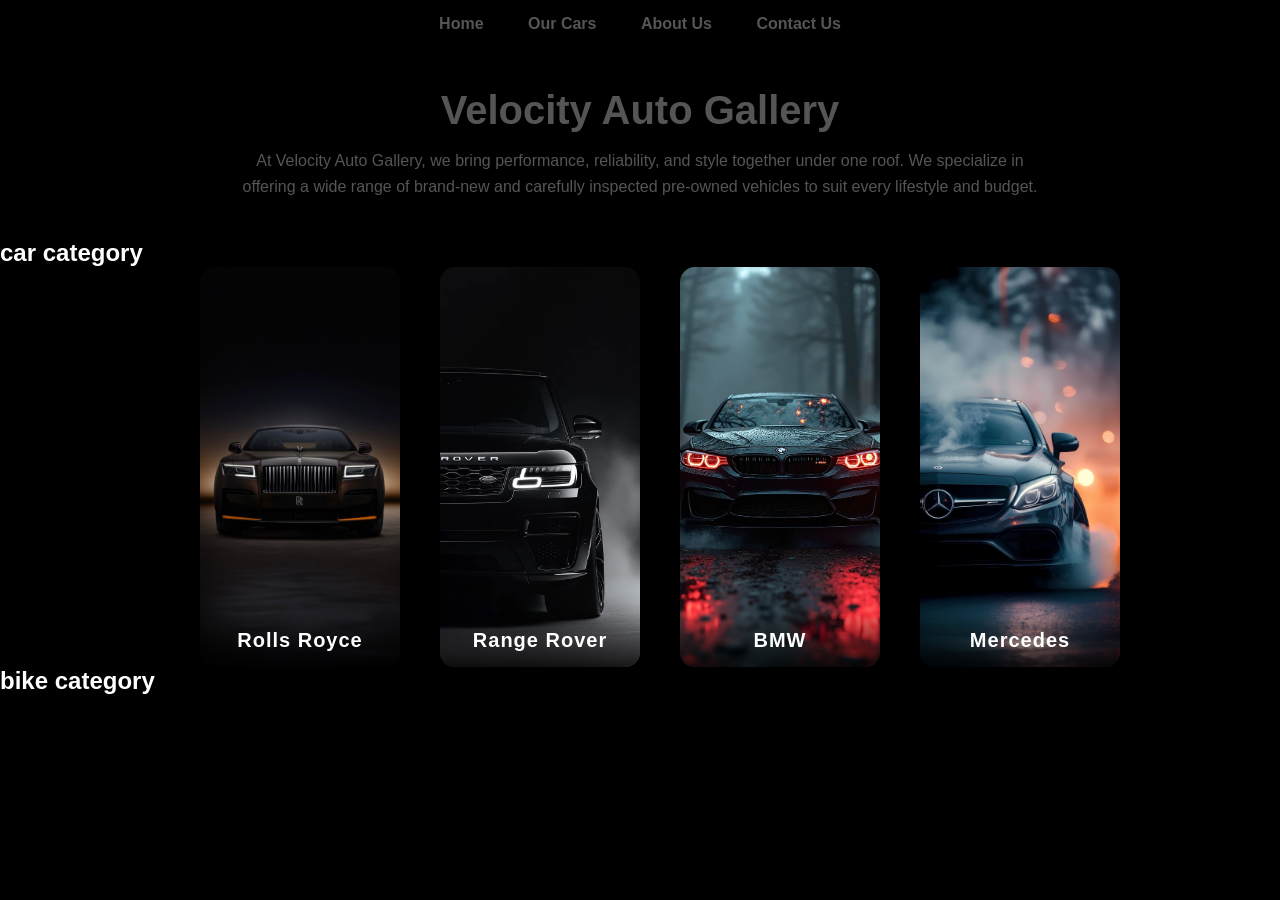
<file: index.html>
<!DOCTYPE html>
<html lang="en">
<head>
    <meta charset="UTF-8">
    <meta name="viewport" content="width=device-width, initial-scale=1.0">
    <title>Velocity Auto Gallery</title>
    <link rel="stylesheet" href="style.css">
    
</head>
<body>

    <nav>
        <a href="#">Home</a>
        <a href="#">Our Cars</a>
        <a href="#">About Us</a>
        <a href="#">Contact Us</a>
    </nav>

    <header>
        <h1>Velocity Auto Gallery</h1>
        <p>
            At Velocity Auto Gallery, we bring performance, reliability, and style together under one roof.
            We specialize in offering a wide range of brand-new and carefully inspected pre-owned vehicles
            to suit every lifestyle and budget.
        </p>
    </header>
     <h2 style="color: white;">car category</h2>
    <section class="car-section">
      <!-- <h2 style="color: white;">car category</h2> -->
      <br>
       <br>
      <br>
      <br>
      <br>
      <br>
      <br>

        <a href="rolls roys.html" class="car-card">
            <img src="static/img/rolls roys 1.jpg" alt="Rolls Royce">
            <div class="car-name">Rolls Royce</div>
        </a>

        <a href="rang rover.html" class="car-card">
            <img src="static/img/rang rover 1.jpg" alt="Range Rover">
            <div class="car-name">Range Rover</div>
        </a>

        <a href="BMW.html" class="car-card">
            <img src="static/img/BMW 1.jpg" alt="BMW">
            <div class="car-name">BMW</div>
        </a>

        <a href="meredes.html" class="car-card">
            <img src="static/img/mercedes 1.jpg" alt="Mercedes">
            <div class="car-name">Mercedes </div>
        </a>
    </section>

 <h2 style="color: white; ;"> bike category</h2>
    <section class="Bikesection">
        




    </section>




    <footer>
     <p>copy right</p>

    </footer>
    

</body>
</html>
</file>
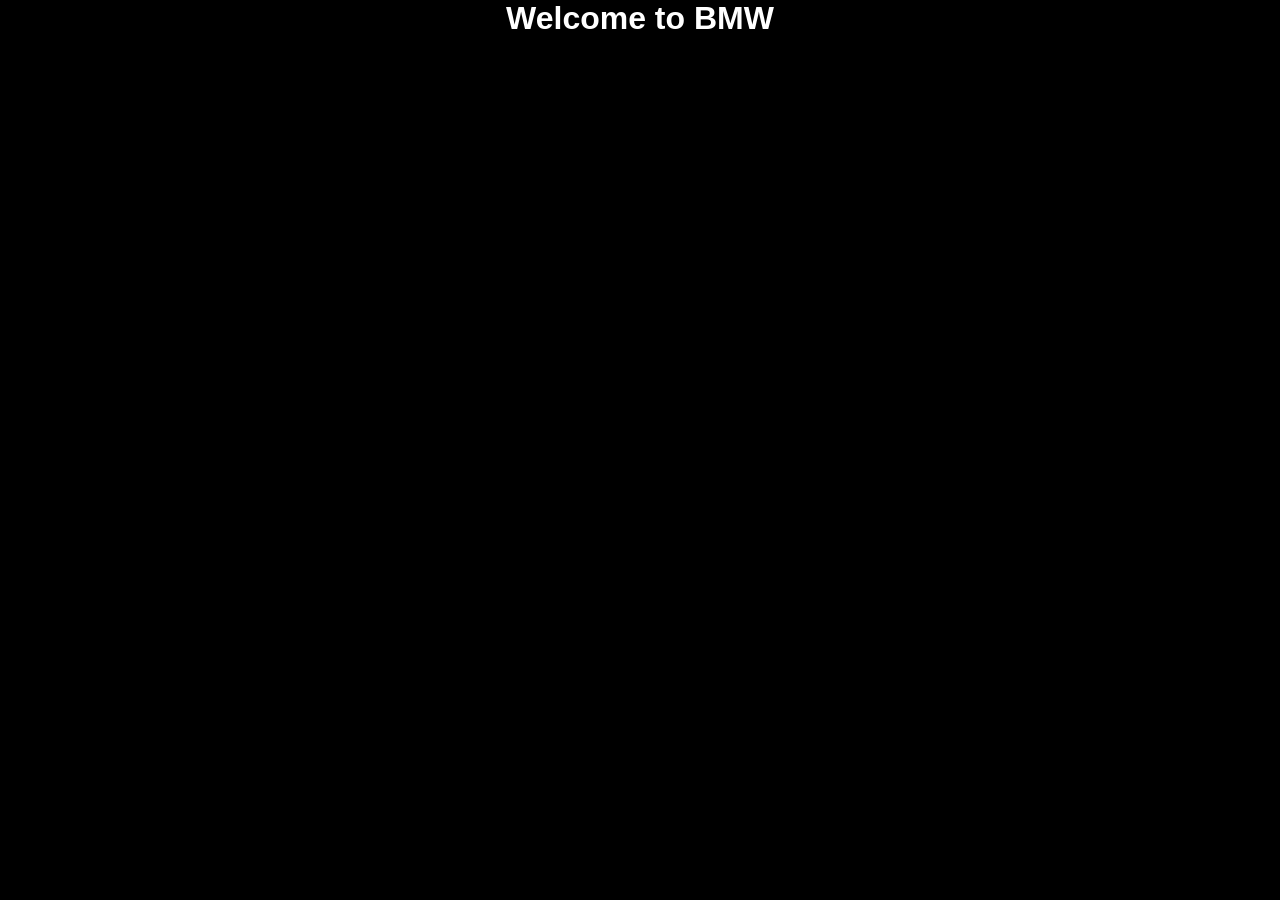
<file: BMW.html>
<!DOCTYPE html>
<html lang="en">
<head>
    <meta charset="UTF-8">
    <meta name="viewport" content="width=device-width, initial-scale=1.0">
    <title>Document</title>
    <link rel="stylesheet" href="style.css">
</head>
<body>
    <h1 style="color: white;text-align: center;">Welcome to BMW </h1>
</body>
</html>
</file>
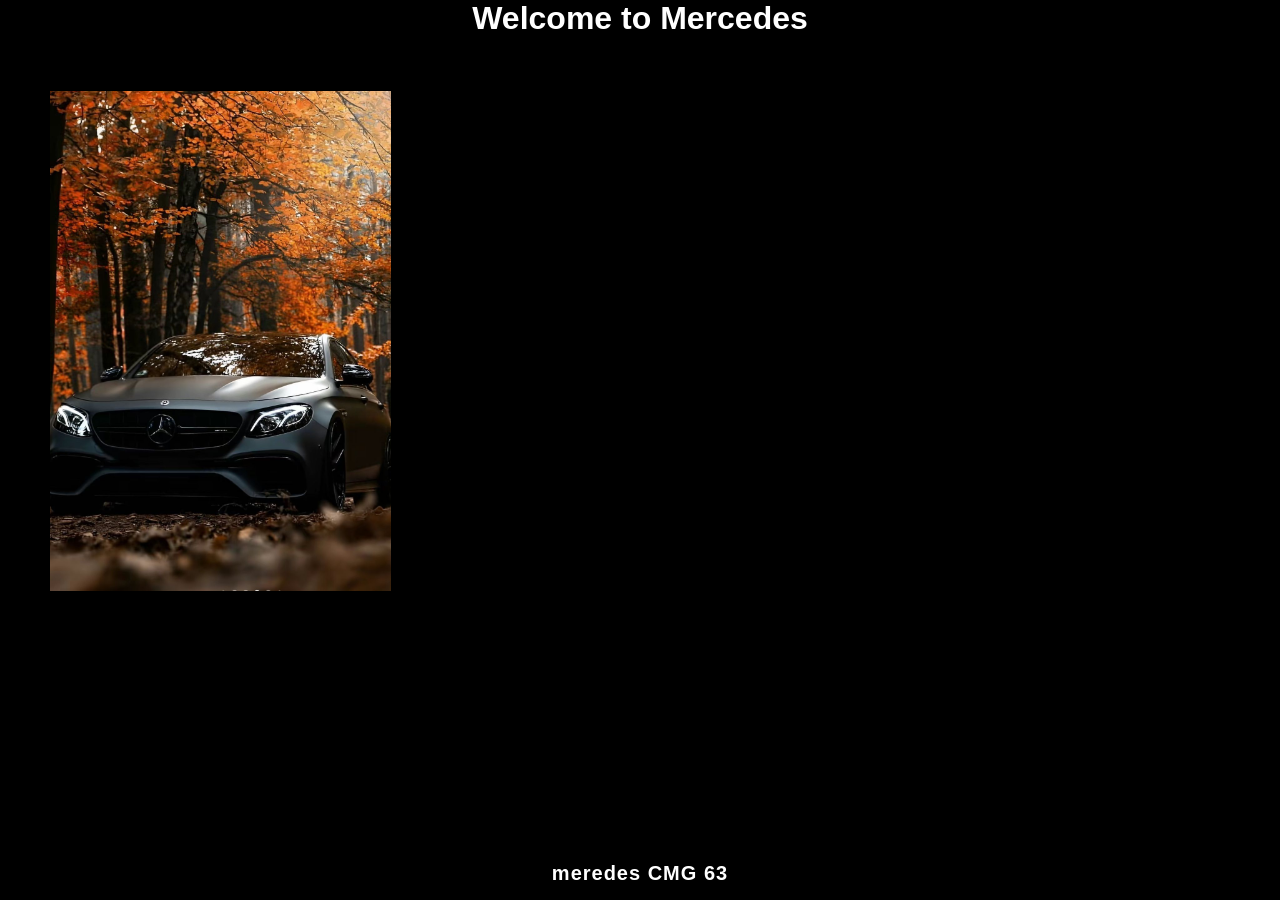
<file: meredes.html>
<html lang="en">
<head>
    <meta charset="UTF-8">
    <meta name="viewport" content="width=device-width, initial-scale=1.0">
    <title>Document</title>
    <link rel="stylesheet" href="style.css">
</head>
<body>
    <h1 style="color: white;text-align: center;">Welcome to Mercedes  </h1>
    <br>
    <br>
    <br>
    <div class="images">
     <a href="meredes.html"> </a>
     <img src="static/img/mercedes 2.jpg" alt="mercedes CLS63">
     <div class="car-name">meredes CMG 63</div>




    </div>
</body>
</html>
</file>
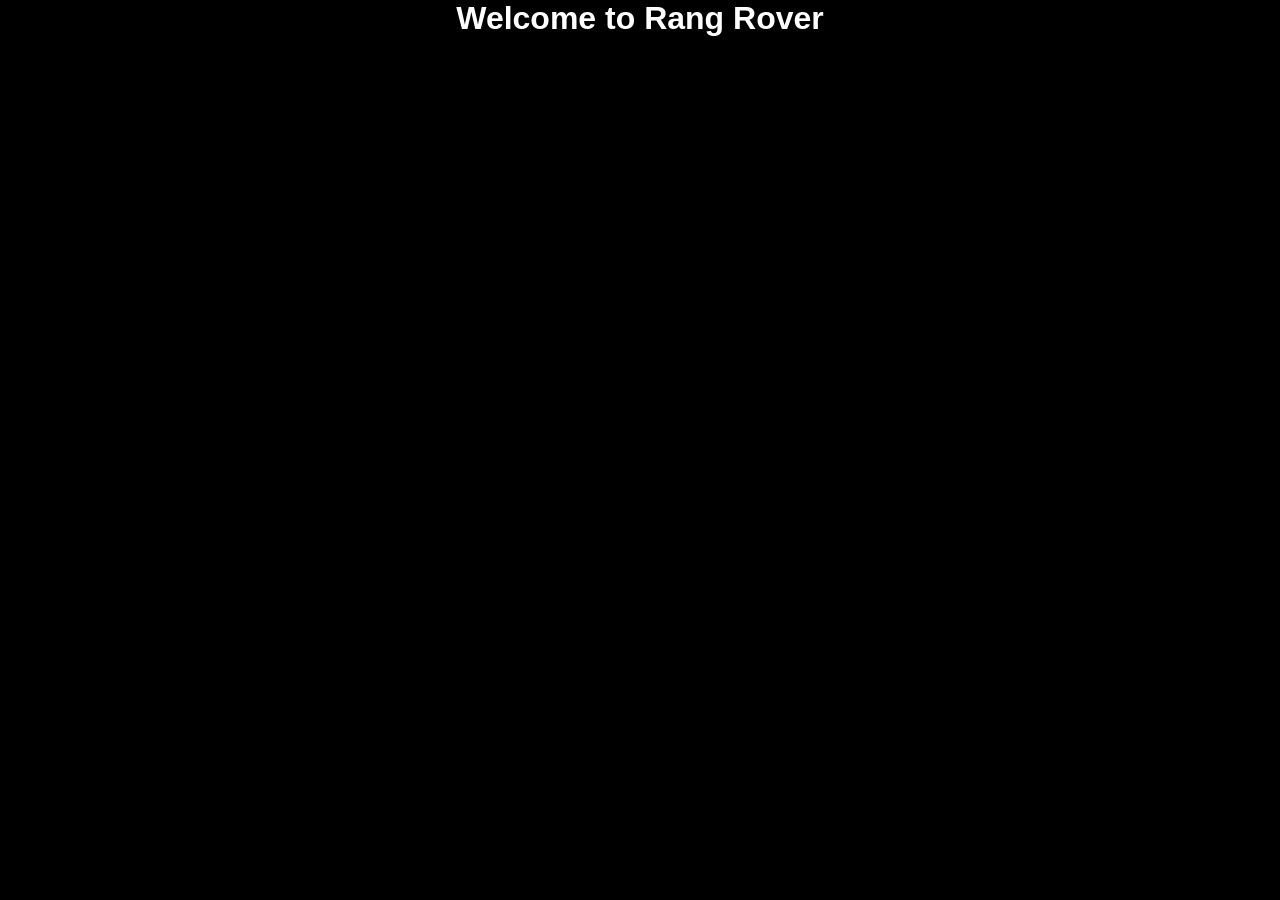
<file: rang rover.html>
<!DOCTYPE html>
<html lang="en">
<head>
    <meta charset="UTF-8">
    <meta name="viewport" content="width=device-width, initial-scale=1.0">
    <title>Document</title>
    <link rel="stylesheet" href="style.css">
</head>
<body>
    <h1 style="color: white;text-align: center;">Welcome to Rang Rover  </h1>
</body>
</html>
</file>
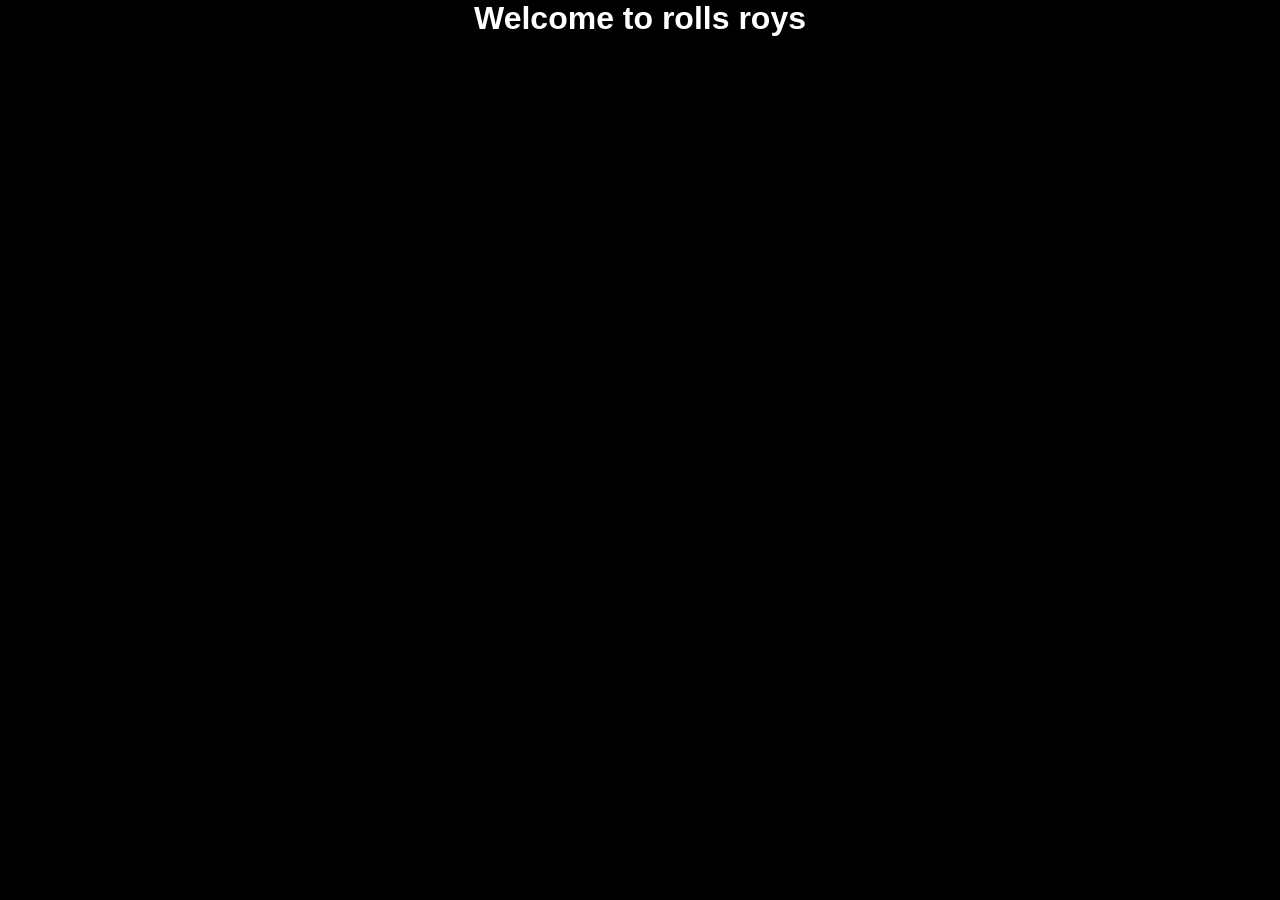
<file: rolls roys.html>
<!DOCTYPE html>
<html lang="en">
<head>
    <meta charset="UTF-8">
    <meta name="viewport" content="width=device-width, initial-scale=1.0">
    <title>Document</title>
    <link rel="stylesheet" href="style.css">
</head>
<body>
    <h1 style="color: white;text-align: center;">Welcome to rolls roys </h1>
    
</body>
</html>
</file>
<file: style.css>
/* Reset */
* {
    margin: 0;
    padding: 0;
    box-sizing: border-box;
    font-family: Arial, Helvetica, sans-serif;
    background-color: black;
}

/* Navigation */
nav {
    background: black;
    padding: 15px;
    text-align: center;
}

nav a {
    color: #555;
    text-decoration: none;
    margin: 0 20px;
    font-weight: bold;
    transition: 0.3s;
}

nav a:hover {
    color: #2e8673;
}

/* Header */
header {
    text-align: center;
    padding: 40px 20px;
}

header h1 {
    font-size: 40px;
    margin-bottom: 15px;
     color: #555;
}

header p {
    max-width: 800px;
    margin: auto;
    color: #555;
    line-height: 1.6;
}

/* Car Section */
.car-section {
    color: white;
    display: flex;
    justify-content: center;
    flex-wrap: wrap;
    gap: 40px;
    
}

/* Car Card */
.car-card {
    position: relative;
    width: 200px;
    overflow: hidden;
    border-radius: 15px;
    text-decoration: none;
    box-shadow: 0 8px 20px rgba(0,0,0,0.2);
    transition: transform 0.4s ease;
    
}

.car-card img {
    width: 100%;
    height: 400px;
    object-fit: cover;
    display: block;
}

/* Elegant Name Overlay */
.car-name {
    background-color: black;
    position: absolute;
    bottom: 0;
    width: 100%;
    padding: 15px;
    background: linear-gradient(to top, rgba(0,0,0,0.8), transparent);
    color: rgb(255, 255, 255);
    font-size: 20px;
    font-weight: bold;
    text-align: center;
    letter-spacing: 1px;
}

/* Hover Effect */
.car-card:hover {
    transform: translateY(-10px);
}

.car-card:hover img {
    transform: scale(1.05);
    transition: 0.5s ease;
}
.images img{
    padding-left: 50px;
    height: 500px;
}
</file>
